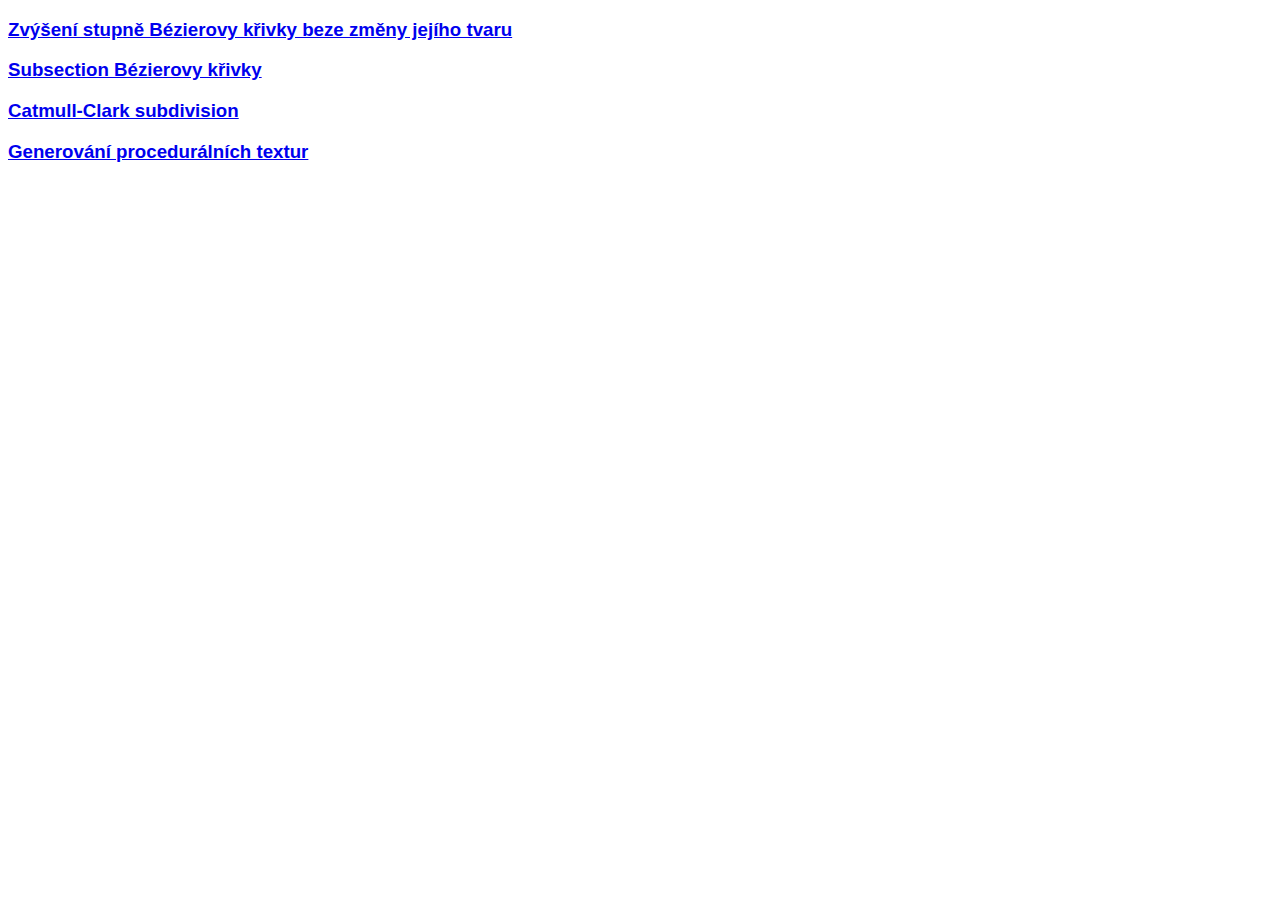
<file: index.html>
<!DOCTYPE html>
<html lang="cs-cz">
<head>
    <meta charset="UTF-8">
    <meta name="viewport" content="width=device-width, initial-scale=1.0">
    <title>BP - Zbyněk Drápela</title>
    <link href="appletStyle.css" rel="stylesheet" type="text/css"/>
</head>
<body>
<a href="bezierStupen.html"><h3>Zvýšení stupně Bézierovy křivky beze změny jejího tvaru</h3></a>
<a href="subsection.html"><h3>Subsection Bézierovy křivky</h3></a>
<a href="catmullClark.html"><h3>Catmull-Clark subdivision</h3></a>
<a href="proceduralniTextury.html"><h3>Generování procedurálních textur</h3></a>
</body>
</html>
</file>
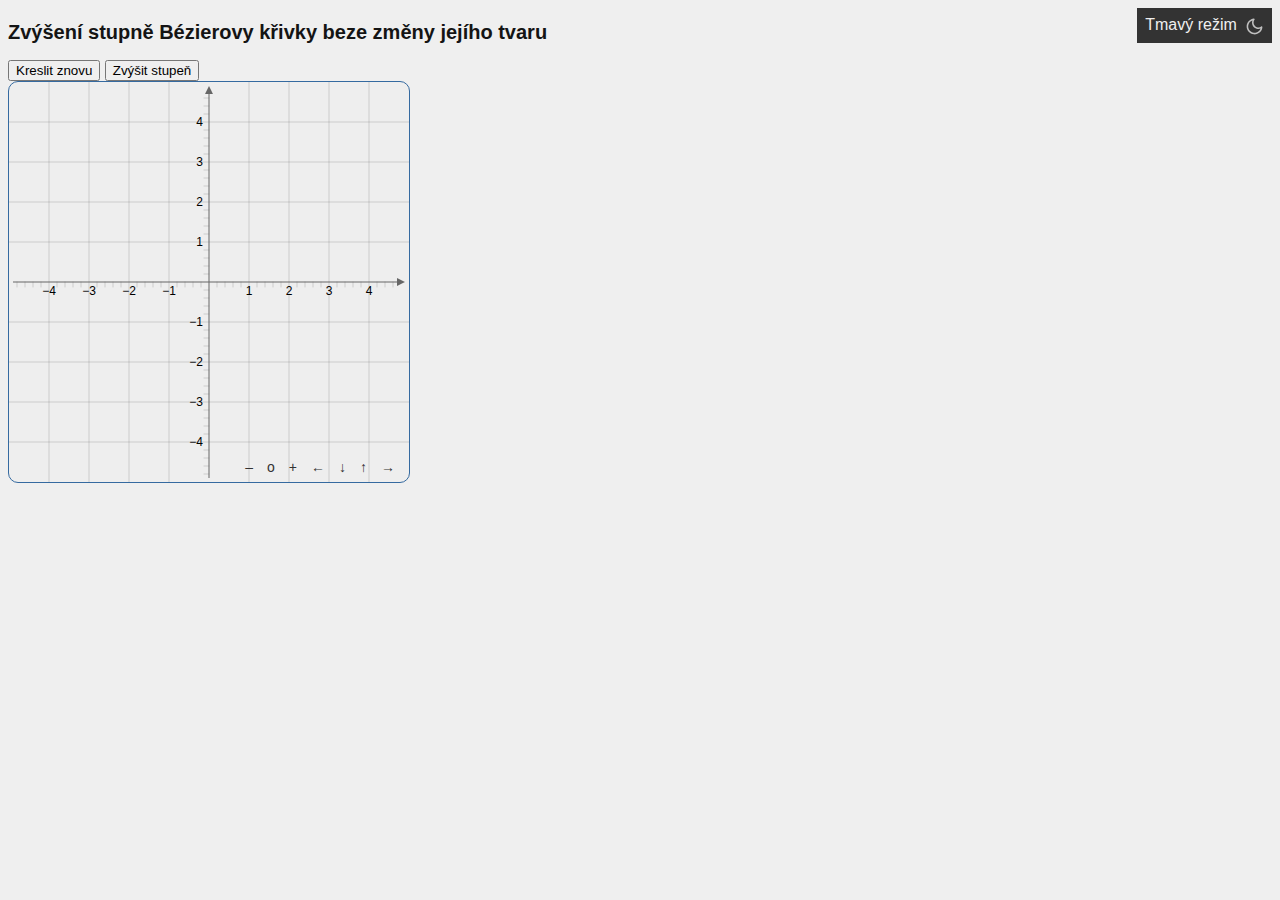
<file: bezierStupen.html>
<!DOCTYPE html>
<html lang="cs-cz">
<head>
    <meta charset="UTF-8">
    <meta content="width=device-width, initial-scale=1.0" name="viewport">
    <title>Zvýšení stupně Bézierovy křivky beze změny jejího tvaru</title>
    <script charset="UTF-8" src="jsxgraphcore.js" type="text/javascript"></script>
    <link href="jsxgraph.css" rel="stylesheet" type="text/css"/>
    <link href="darkModeStyle.css" rel="stylesheet" type="text/css"/>
    <link href="appletStyle.css" rel="stylesheet" type="text/css"/>
</head>
<body>
<header>
    <div class="header1"><h1>Zvýšení stupně Bézierovy křivky beze změny jejího tvaru</h1></div>
    <div class="user-toggle">
        <div class="[ visually-hidden ][ js-mode-status ]" role="status"></div>
        <button class="[ toggle-button ] [ js-mode-toggle ]">
            <span class="[ toggle-button__text ] [ js-mode-toggle-text ]">Tmavý režim</span>
            <span aria-hidden="true" class="toggle-button__icon"></span>
        </button>
    </div>
    <script charset="UTF-8" src="darkMode.js" type="text/javascript"></script>
</header>
<p>
<form>
    <input onClick="clean();" type="button" value="Kreslit znovu">
    <input onClick="zvysitStupen();" type="button" value="Zvýšit stupeň">
</form>
<div class='jxgbox' id='jxgbox' style='width:400px; height:400px;'></div>

<script type='text/javascript'>
    //ZAPNUTÍ A VYPNUTÍ TESTOVACÍHCH BODŮ
    var test = false;
    var p = [], l = [];
    var poleSouradnic = [];
    var c;
    var poradiBodu = 0;
    var getMouseCoords = function (e, i) {
            var cPos = board.getCoordsTopLeftCorner(e, i),
                absPos = JXG.getPosition(e, i),
                dx = absPos[0] - cPos[0],
                dy = absPos[1] - cPos[1];

            return new JXG.Coords(JXG.COORDS_BY_SCREEN, [dx, dy], board);
        },
        down = function (e) {
            var canCreate, i, coords, el;

            if (p.length < 4) {
                canCreate = true;
            } else {
                canCreate = false;
            }

            if (e[JXG.touchProperty]) {
                // index of the finger that is used to extract the coordinates
                i = 0;
            }
            coords = getMouseCoords(e, i);

            for (el in board.objects) {
                if (JXG.isPoint(board.objects[el]) && board.objects[el].hasPoint(coords.scrCoords[1], coords.scrCoords[2])) {
                    canCreate = false;
                    break;
                }
            }

            if (canCreate) {
                //TESTOVACÍ BODY NEBO BOD KLIKNUTÍM
                if (test) {
                    p.push(board.create('point', [-3, 3]));
                    p.push(board.create('point', [-3, -3]));
                    l.push(board.create('segment', [p[0], p[1]], {strokeOpacity: 0.5}));
                    p.push(board.create('point', [3, -3]));
                    l.push(board.create('segment', [p[1], p[2]], {strokeOpacity: 0.5}));
                    p.push(board.create('point', [3, 3]));
                    l.push(board.create('segment', [p[2], p[3]], {strokeOpacity: 0.5}));
                } else {
                    poleSouradnic.push([coords.usrCoords[1], coords.usrCoords[2]]);
                    p.push(board.create('point', [coords.usrCoords[1], coords.usrCoords[2]], {name: 'P_{' + (poradiBodu) + '}'}));
                    poradiBodu++;
                    if (p.length > 1) {
                        l.push(board.create('segment', [p[(p.length - 2)], p[p.length - 1]], {strokeOpacity: 0.5}));
                    }
                }
                if (p.length !== 0 && (p.length % 4) === 0) {
                    c = board.create('curve', JXG.Math.Numerics.bezier(p),
                        {strokecolor: 'blue', strokeOpacity: 0.6, strokeWidth: 5});
                }
            }
        },
        board = JXG.JSXGraph.initBoard('jxgbox', {
            boundingbox: [-5, 5, 5, -5], keepaspectratio: true,
            showCopyright: false, axis: true
        });
    board.on('down', down);

    var clean = function () {
        board.suspendUpdate();
        var i = p.length;
        while (i >= 0) {
            board.removeObject(p[p.length - i]);
            i--;
        }
        board.removeObject(c);
        p = [];
        poradiBodu = 0;
        board.unsuspendUpdate();
    };

    var zvysitStupen = function () {
        if (p.length >= 4) {
            board.suspendUpdate();
            board.removeObject(p);
            board.removeObject(l);
            var q = [];
            q.push(board.create('point', [p[0].X(), p[0].Y()], {fixed: true, name: 'P_0'}));
            for (var i = 0; i < p.length - 1; i++) {
                var t = 1 - ((i + 1) / p.length);

                var vzdalenost_x = p[i + 1].X() - p[i].X();
                var vzdalenost_y = p[i].Y() - p[i + 1].Y();

                var pos_x = p[i].X() + vzdalenost_x * t;
                var pos_y = p[i].Y() - vzdalenost_y * t;

                q.push(board.create('point', [pos_x, pos_y], {fixed: true, name: 'P_{' + (i + 1) + '}'}));
                l.push(board.create('segment', [q[q.length - 2], q[q.length - 1]], {strokeOpacity: 0.5}));
            }
            q.push(board.create('point', [p[p.length - 1].X(), p[p.length - 1].Y()], {
                fixed: true,
                name: 'P_{' + (i + 1) + '}'
            }));
            l.push(board.create('segment', [q[q.length - 2], q[q.length - 1]], {strokeOpacity: 0.5}));

            p = [];
            p = q.slice();
            board.unsuspendUpdate();
        }
    };
</script>
</p>
</body>
</html>
</file>
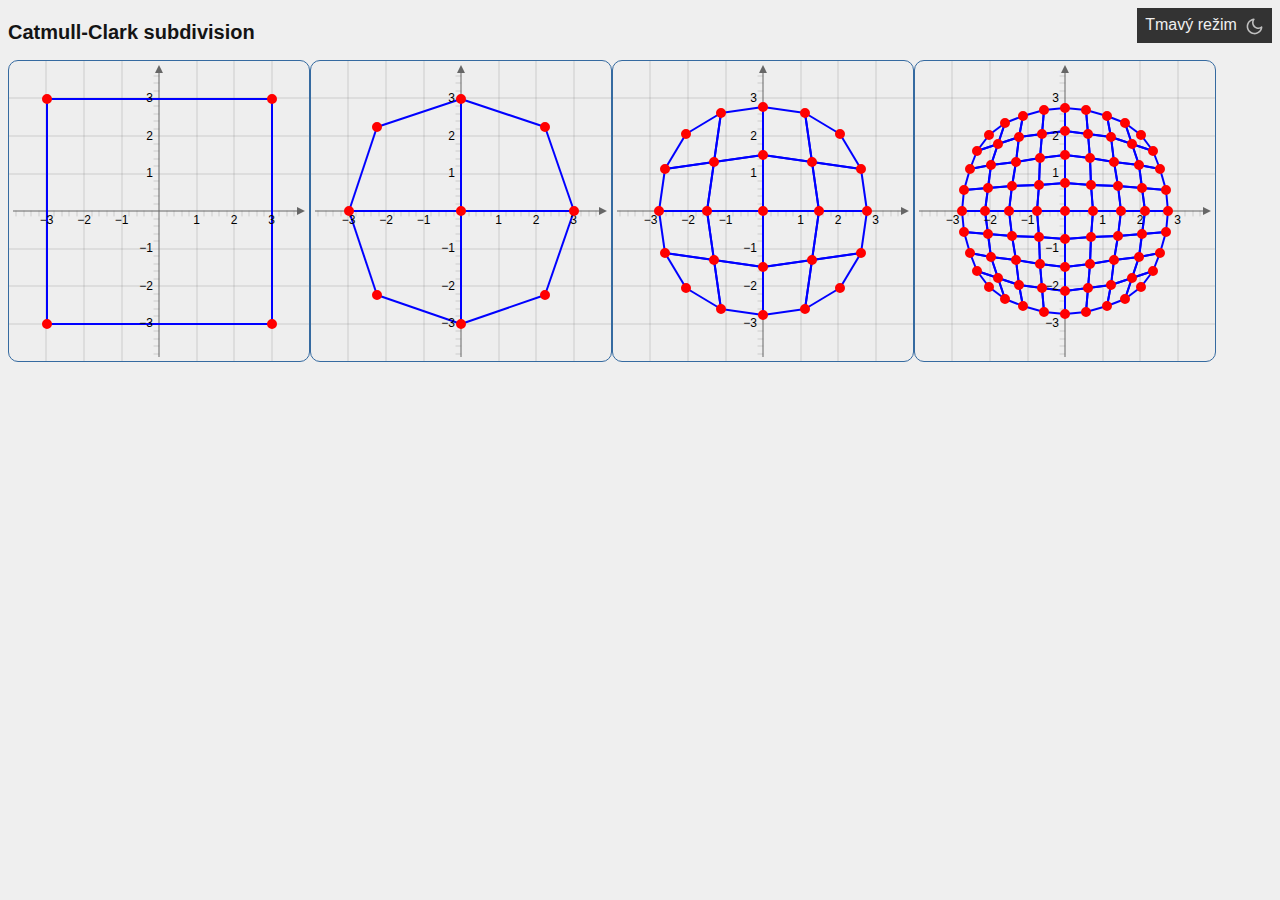
<file: catmullClark.html>
<!DOCTYPE html>
<html lang="cs-cz">
<head>
    <meta charset="UTF-8">
    <meta content="width=device-width, initial-scale=1.0" name="viewport">
    <title>Catmull-Clark subdivision</title>
    <script charset="UTF-8" src="jsxgraphcore.js" type="text/javascript"></script>
    <link href="jsxgraph.css" rel="stylesheet" type="text/css"/>
    <link href="darkModeStyle.css" rel="stylesheet" type="text/css"/>
    <link href="appletStyle.css" rel="stylesheet" type="text/css"/>
</head>
<body>
<header>
    <div class="header1"><h1>Catmull-Clark subdivision</h1></div>
    <div class="user-toggle">
        <div class="[ visually-hidden ][ js-mode-status ]" role="status"></div>
        <button class="[ toggle-button ] [ js-mode-toggle ]">
            <span class="[ toggle-button__text ] [ js-mode-toggle-text ]">Tmavý režim</span>
            <span aria-hidden="true" class="toggle-button__icon"></span>
        </button>
    </div>
    <script charset="UTF-8" src="darkMode.js" type="text/javascript"></script>
</header>
<p>
<div class='jxgbox' id='jxgbox1' style='float: left; width:300px; height:300px;'></div>
<div class='jxgbox' id='jxgbox2' style='float: left; width:300px; height:300px;'></div>
<div class='jxgbox' id='jxgbox3' style='float: left; width:300px; height:300px;'></div>
<div class='jxgbox' id='jxgbox4' style='float: left; width:300px; height:300px;'></div>
<script type='text/javascript'>
    var velZarovnani = 4;
    var zarovnani = [-velZarovnani, velZarovnani, velZarovnani, -velZarovnani]
    var board = JXG.JSXGraph.initBoard('jxgbox1', {
        boundingbox: zarovnani,
        showNavigation: false,
        showCopyright: false,
        keepaspectratio: true,
        zoom: {enabled: false},
        pan: {enabled: false},
        axis: true,
        width: 700,
        height: 400
    });
    var board2 = JXG.JSXGraph.initBoard('jxgbox2', {
        boundingbox: zarovnani,
        showNavigation: false,
        showCopyright: false,
        keepaspectratio: true,
        zoom: {enabled: false},
        pan: {enabled: false},
        axis: true,
        width: 700,
        height: 400
    });
    var board3 = JXG.JSXGraph.initBoard('jxgbox3', {
        boundingbox: zarovnani,
        showNavigation: false,
        showCopyright: false,
        keepaspectratio: true,
        zoom: {enabled: false},
        pan: {enabled: false},
        axis: true,
        width: 700,
        height: 400
    });
    var board4 = JXG.JSXGraph.initBoard('jxgbox4', {
        boundingbox: zarovnani,
        showNavigation: false,
        showCopyright: false,
        keepaspectratio: true,
        zoom: {enabled: false},
        pan: {enabled: false},
        axis: true,
        width: 700,
        height: 400
    });


    var matice = [
        [[-3, 3], [3, 3]],
        [[-3, -3], [3, -3]]
    ];

    var p = []; //body (points)
    var p2 = [];
    var p3 = [];
    var p4 = [];
    var l = []; //čáry (lines)
    var l2 = [];
    var l3 = [];
    var l4 = [];
    var prumerBodu = function (bodA, bodB, bodC, bodD, korekce) {
        if (korekce) {
            return [(bodA[0] + bodB[0] + bodC[0] + bodD[0]*korekce) / 4, (bodA[1] + bodB[1] + bodC[1] + bodD[1]*korekce) / 4];
        } else if (bodD) {
            return [(bodA[0] + bodB[0] + bodC[0] + bodD[0]) / 4, (bodA[1] + bodB[1] + bodC[1] + bodD[1]) / 4];
        } else if (bodC) {
            return [(bodA[0] + bodB[0] + bodC[0]) / 3, (bodA[1] + bodB[1] + bodC[1]) / 3];
        } else if (bodB) {
            return [(bodA[0] + bodB[0]) / 2, (bodA[1] + bodB[1]) / 2];
        } else {
            return [bodA[0], bodA[1]];
        }
    };

    var pocetBodu = function (matice) {
        var pocitadlo = 0;
        for (var i = 0; i < matice.length; i++) {
            pocitadlo = pocitadlo + matice[i].length;
        }
        return pocitadlo;
    };

    var soucetBodu = function (matice) {
        var soucet = [0, 0];
        for (var i = 0; i < matice.length; i++) {
            for (var j = 0; j < matice[i].length; j++) {
                soucet[0] += matice[i][j][0];
                soucet[1] += matice[i][j][1];
            }
        }
        return soucet;
    };

    var prevodPole1D2D = function (matice) {
        //var vysledek = [[[], []], [[], []]];
        var vysledek;
        if (matice.length === 4) {
            vysledek = [[[], []], [[], []]];
        }
        var pocitadlo = 0;
        for (var i = 0; i < (matice.length / 2); i++) {
            for (var j = 0; j < (matice.length / 2); j++) {
                vysledek[i][j] = matice[pocitadlo];
                pocitadlo++;
            }
        }
        return vysledek;
    };

    var rozdelMaticiNa4 = function (matice, kterouMatici) {
        if (matice.length === 3) {
            switch (kterouMatici) {
                case 0:
                    return [[matice[0][0], matice[0][1]], [matice[1][0], matice[1][1]]];
                case 1:
                    return [[matice[0][1], matice[0][2]], [matice[1][1], matice[1][2]]];
                case 2:
                    return [[matice[1][0], matice[1][1]], [matice[2][0], matice[2][1]]];
                case 3:
                    return [[matice[1][1], matice[1][2]], [matice[2][1], matice[2][2]]];
                default:
                    return [
                        [[matice[0][0], matice[0][1]], [matice[1][0], matice[1][1]]],
                        [[matice[0][1], matice[0][2]], [matice[1][1], matice[1][2]]],
                        [[matice[1][0], matice[1][1]], [matice[2][0], matice[2][1]]],
                        [[matice[1][1], matice[1][2]], [matice[2][1], matice[2][2]]]
                    ];
            }
        } else {
            return [
                [[matice[0][0], matice[0][1], matice[0][2]], [matice[1][0], matice[1][1], matice[1][2]], [matice[2][0], matice[2][1], matice[2][2]]],
                [[matice[0][2], matice[0][3], matice[0][4]], [matice[1][2], matice[1][3], matice[1][4]], [matice[2][2], matice[2][3], matice[2][4]]],
                [[matice[2][0], matice[2][1], matice[2][2]], [matice[3][0], matice[3][1], matice[3][2]], [matice[4][0], matice[4][1], matice[4][2]]],
                [[matice[2][2], matice[2][3], matice[2][4]], [matice[3][2], matice[3][3], matice[3][4]], [matice[4][2], matice[4][3], matice[4][4]]]
            ];
        }
    };

    var zapisBody = function () {
        var pocitadlo = 0;
        for (var i = 0; i < matice.length; i++) {
            for (var j = 0; j < matice[i].length; j++) {
                matice[i][j][0] = p[pocitadlo].X();
                matice[i][j][1] = p[pocitadlo].Y();
                pocitadlo++;
            }
        }
    };

    var vykresliBody = function (board, matice, p, zamek) {
        for (var i = 0; i < matice.length; i++) {
            for (var j = 0; j < matice[i].length; j++) {
                p.push(board.create('point', [matice[i][j][0], matice[i][j][1]], {
                    name: '',
                    fixed: zamek, label: {visible: false}
                }));
            }
        }
    };

    var smazBody = function (board, p) {
        board.suspendUpdate();
        var i = p.length;
        while (i >= 0) {
            board.removeObject(p[p.length - i]);
            i--;
        }
        p = [];
        board.unsuspendUpdate();
    };

    var vykresliCary = function (board, matice, l) {
        for (var i = 1; i < matice.length; i++) {
            for (var j = 1; j < matice[i].length; j++) {
                l.push(board.create('segment', [[matice[i - 1][j - 1][0], matice[i - 1][j - 1][1]], [matice[i - 1][j][0], matice[i - 1][j][1]]], {
                    strokeOpacity: 1,
                    fixed: true
                }));
                l.push(board.create('segment', [[matice[i - 1][j - 1][0], matice[i - 1][j - 1][1]], [matice[i][j - 1][0], matice[i][j - 1][1]]], {
                    strokeOpacity: 1,
                    fixed: true
                }));
                l.push(board.create('segment', [[matice[i][j - 1][0], matice[i][j - 1][1]], [matice[i][j][0], matice[i][j][1]]], {
                    strokeOpacity: 1,
                    fixed: true
                }));
                l.push(board.create('segment', [[matice[i - 1][j][0], matice[i - 1][j][1]], [matice[i][j][0], matice[i][j][1]]], {
                    strokeOpacity: 1,
                    fixed: true
                }))
            }
        }
    };

    var smazCary = function (board, l) {
        board.suspendUpdate();
        var i = l.length;
        while (i >= 0) {
            board.removeObject(l[l.length - i]);
            i--;
        }
        l = [];
        board.unsuspendUpdate();
    };

    var vypocetF = function (matice) {

        var pocetB = pocetBodu(matice);
        var soucet = soucetBodu(matice);

        if (matice.length < 3) {
            // F - vrchol (středový)
            soucet[0] = (1 / pocetB) * soucet[0];
            soucet[1] = (1 / pocetB) * soucet[1];
        } else {
            var matRozdelena = rozdelMaticiNa4(matice);
            for (var i = 0; i < matRozdelena.length; i++) {
                soucet[i] = vypocetF(matRozdelena[i]);
            }
            soucet = prevodPole1D2D(soucet);
        }

        return soucet;
    };

    var vypocetE = function (matice, fVrchol) {
        var vysledek = [];
        vysledek.splice(matice);

        if (matice.length < 3) {
            var vysledekA = [((matice[0][0][0] + matice[0][1][0]) / 2), ((matice[0][0][1] + matice[0][1][1]) / 2)];
            var vysledekB = [((matice[0][0][0] + matice[1][0][0]) / 2), ((matice[0][0][1] + matice[1][0][1]) / 2)];
            var vysledekC = [((matice[0][1][0] + matice[1][1][0]) / 2), ((matice[0][1][1] + matice[1][1][1]) / 2)];
            var vysledekD = [((matice[1][0][0] + matice[1][1][0]) / 2), ((matice[1][0][1] + matice[1][1][1]) / 2)];
            vysledek = [[vysledekA, vysledekB], [vysledekC, vysledekD]];
        } else {
            var matRozdelena = rozdelMaticiNa4(matice);
            for (var i = 0; i < matRozdelena.length; i++) {
                vysledek[i] = vypocetE(matRozdelena[i]);
            }
            vysledek = prevodPole1D2D(vysledek);
        }

        return vysledek;
    };

    var vypocetV = function (matice, matE, matF) {
        var pocetBoduMatice = pocetBodu(matice);
        var n = pocetBoduMatice, q = [], r = [], s = [];
        // (Q - průměr okolních F bodů)/4 + 2*(R - průměr okolních středových E bodů)/4 + (S - původní vrchol)/4
        if (pocetBoduMatice === 4) {
            var vysledekA = [matice[0][0][0] / pocetBoduMatice + 2 * ((matE[0][1][0] + matE[0][0][0]) / 2) / pocetBoduMatice + (matice[0][0][0] * (pocetBoduMatice - 3)) / pocetBoduMatice,
                matice[0][0][1] / pocetBoduMatice + 2 * ((matE[0][1][1] + matE[0][0][1]) / 2) / pocetBoduMatice + (matice[0][0][1] * (pocetBoduMatice - 3)) / pocetBoduMatice];
            var vysledekB = [matice[0][1][0] / pocetBoduMatice + 2 * ((matE[0][0][0] + matE[1][0][0]) / 2) / pocetBoduMatice + (matice[0][1][0] * (pocetBoduMatice - 3)) / pocetBoduMatice,
                matice[0][1][1] / pocetBoduMatice + 2 * ((matE[0][0][1] + matE[1][0][1]) / 2) / pocetBoduMatice + (matice[0][1][1] * (pocetBoduMatice - 3)) / pocetBoduMatice];
            var vysledekC = [matice[1][0][0] / pocetBoduMatice + 2 * ((matE[0][1][0] + matE[1][1][0]) / 2) / pocetBoduMatice + (matice[1][0][0] * (pocetBoduMatice - 3)) / pocetBoduMatice,
                matice[1][0][1] / pocetBoduMatice + 2 * ((matE[0][1][1] + matE[1][1][1]) / 2) / pocetBoduMatice + (matice[1][0][1] * (pocetBoduMatice - 3)) / pocetBoduMatice];
            var vysledekD = [matice[1][1][0] / pocetBoduMatice + 2 * ((matE[1][0][0] + matE[1][1][0]) / 2) / pocetBoduMatice + (matice[1][1][0] * (pocetBoduMatice - 3)) / pocetBoduMatice,
                matice[1][1][1] / pocetBoduMatice + 2 * ((matE[1][0][1] + matE[1][1][1]) / 2) / pocetBoduMatice + (matice[1][1][1] * (pocetBoduMatice - 3)) / pocetBoduMatice];
            return [[vysledekA, vysledekB],
                [vysledekC, vysledekD]];
        }
    };

    var provedSubdivision = function (matice) {
        var fVrchol = vypocetF(matice);
        var eVrchol = vypocetE(matice, fVrchol);
        var vVrchol = vypocetV(matice, eVrchol, fVrchol);

        return [[vVrchol[0][0], eVrchol[0][0], vVrchol[0][1]],
            [eVrchol[0][1], fVrchol, eVrchol[1][0]],
            [vVrchol[1][0], eVrchol[1][1], vVrchol[1][1]]];
    };

    var provedSubdivision2 = function (matice) {
        var fVrchol = vypocetF(matice);
        var eVrchol = vypocetE(matice, fVrchol);
        var rozdelenaMatice = rozdelMaticiNa4(matice);
        var prevedenaMatice = prevodPole1D2D(rozdelenaMatice);
        var vVrchol = [[], []];
        for (var i = 0; i < (matice.length / 2); i++) {
            for (var j = 0; j < (matice.length / 2); j++) {
                vVrchol[i][j] = vypocetV(prevedenaMatice[i][j], eVrchol[i][j], fVrchol[i][j]);//???

            }
        }

        var vyslednaMatice = [
            [vVrchol[0][0][0][0], eVrchol[0][0][0][0], prumerBodu(vVrchol[0][0][0][1], vVrchol[0][1][0][0], matice[0][1], matice[0][1]), eVrchol[0][1][0][0], vVrchol[0][1][0][1]],
            [eVrchol[0][0][0][1], fVrchol[0][0], eVrchol[0][0][1][0], fVrchol[0][1], eVrchol[0][1][1][0]],
            [prumerBodu(vVrchol[0][0][1][0], vVrchol[1][0][0][0], matice[1][0], matice[1][0]), eVrchol[0][0][1][1], matice[1][1], eVrchol[0][1][1][1], prumerBodu(vVrchol[0][1][1][1], vVrchol[1][1][0][1], matice[1][2], matice[1][2])],
            [eVrchol[1][0][0][1], fVrchol[1][0], eVrchol[1][0][1][0], fVrchol[1][1], eVrchol[1][1][1][0]],
            [vVrchol[1][0][1][0], eVrchol[1][0][1][1], prumerBodu(vVrchol[1][0][1][1], vVrchol[1][1][1][0], matice[2][1], matice[2][1]), eVrchol[1][1][1][1], vVrchol[1][1][1][1]]
        ];

        return vyslednaMatice;
    };

    var provedSubdivision3 = function (matice) {
        var rozdelenaMatice = rozdelMaticiNa4(matice);
        var fVrchol = [];
        var eVrchol = [];
        var vCM = [];
        for (var i = 0; i < rozdelenaMatice.length; i++) {
            fVrchol[i] = vypocetF(rozdelenaMatice[i]);
            eVrchol[i] = vypocetE(rozdelenaMatice[i], fVrchol[i]);
            vCM[i] = provedSubdivision2(rozdelenaMatice[i]);
        }

        var vyslednaMatice = [];
        for (var i = 0; i < 10; i++) {
            if (i < 5) {
                vyslednaMatice[i] = vCM[0][i].concat(vCM[1][i]);
            } else {
                vyslednaMatice[i] = vCM[2][i - 5].concat(vCM[3][i - 5]);
            }
        }

        var stred = prumerBodu(vyslednaMatice[4][4], vyslednaMatice[4][5], vyslednaMatice[5][4], vyslednaMatice[5][5]);
        var vrch = prumerBodu(vyslednaMatice[0][4], vyslednaMatice[0][5], matice[0][2], matice[0][2], 1.1);
        var leva = prumerBodu(vyslednaMatice[4][0], vyslednaMatice[5][0], matice[2][0], matice[2][0], 1.1);
        var prava = prumerBodu(vyslednaMatice[4][9], vyslednaMatice[5][9], matice[2][4], matice[2][4], 1.1);
        var spodek = prumerBodu(vyslednaMatice[9][4], vyslednaMatice[9][5], matice[4][2], matice[4][2], 1.1);

        for (var i = 0; i < 10; i++) {
            vyslednaMatice[i][4] = prumerBodu(vyslednaMatice[i][4], vyslednaMatice[i][5]);
            vyslednaMatice[4][i] = prumerBodu(vyslednaMatice[4][i], vyslednaMatice[5][i]);
        }

        for (var i = 0; i < 10; i++) {
            vyslednaMatice[i].splice(5, 1);
        }

        vyslednaMatice.splice(5, 1);

        vyslednaMatice[4][4] = stred;
        vyslednaMatice[0][4] = vrch;
        vyslednaMatice[4][0] = leva;
        vyslednaMatice[4][8] = prava;
        vyslednaMatice[8][4] = spodek;


        return vyslednaMatice;
    };

    var provedHlavni = function (){
        vykresliCary(board, matice, l);
        var mat2 = provedSubdivision(matice);
        vykresliBody(board2, mat2, p2, true);
        vykresliCary(board2, mat2, l2);
        var mat3 = provedSubdivision2(mat2);
        vykresliBody(board3, mat3, p3, true);
        vykresliCary(board3, mat3, l3);
        var mat4 = provedSubdivision3(mat3);
        vykresliBody(board4, mat4, p4, true);
        vykresliCary(board4, mat4, l4);
    };

    var smazHlavni = function (){
        smazCary(board, l);
        smazCary(board2, l2);
        smazBody(board2, p2);
        smazCary(board3, l3);
        smazBody(board3, p3);
        smazCary(board4, l4);
        smazBody(board4, p4);
    }

    down = function (e) {
    };

    up = function (e) {
        zapisBody(board, p);
        smazHlavni();
        provedHlavni();
    };

    board.on('down', down);
    board.on('up', up);

    vykresliBody(board, matice, p);
    provedHlavni();

</script>
</p>
</body>
</html>
</file>
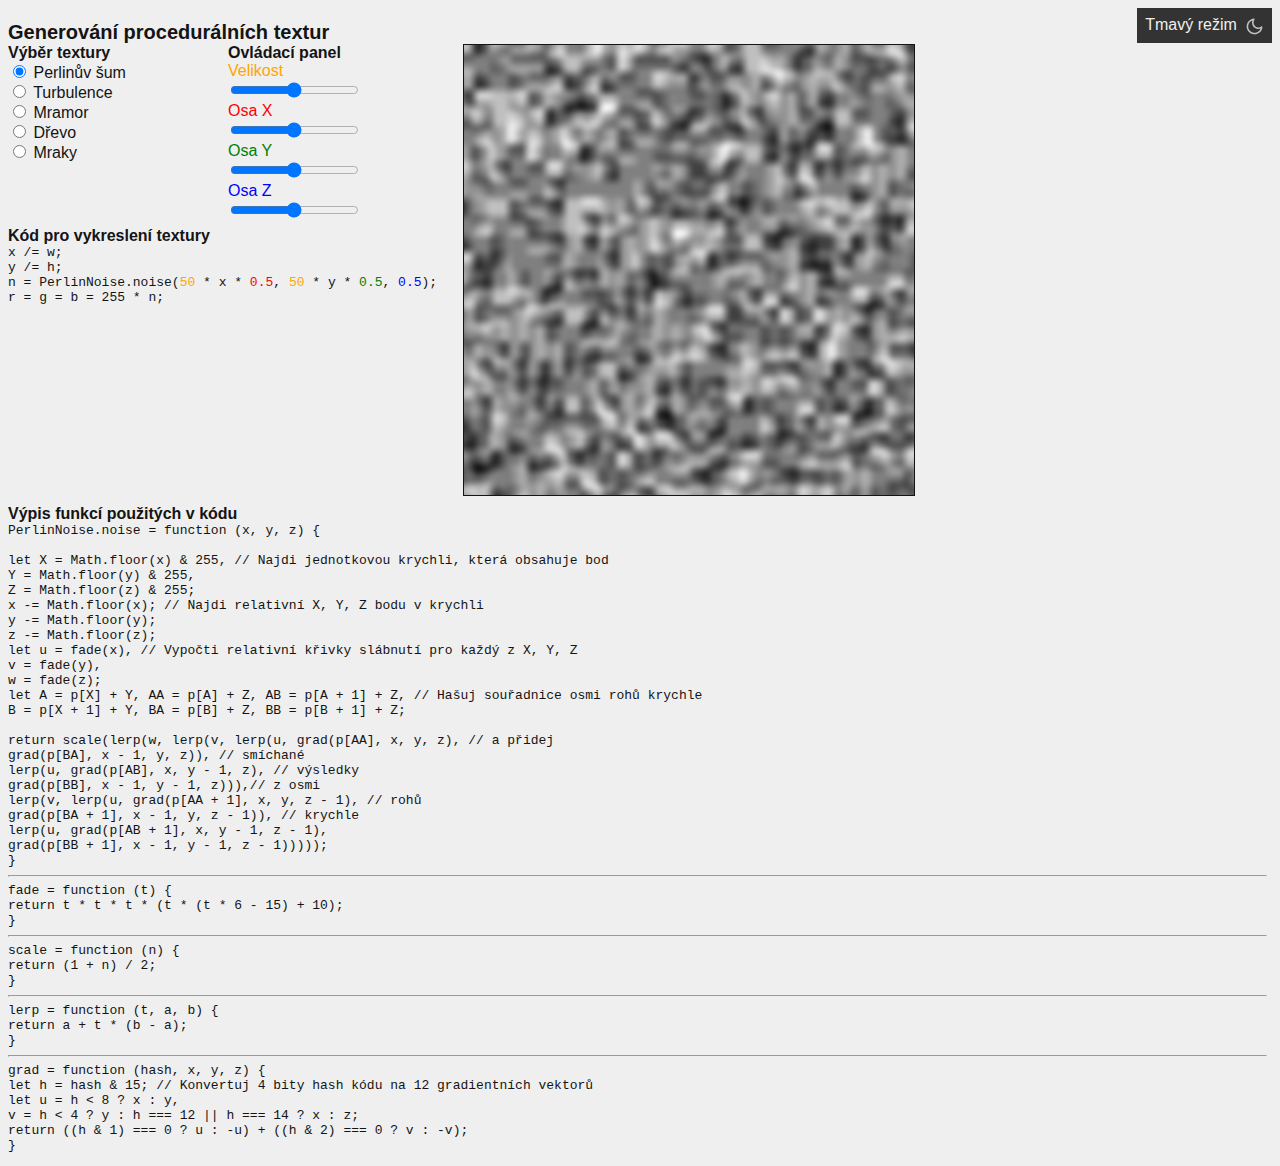
<file: proceduralniTextury.html>
<!DOCTYPE html>
<html lang="cs-cz">
<head>
    <meta charset="UTF-8">
    <meta content="width=device-width, initial-scale=1.0" name="viewport">
    <title>Generování procedurálních textur</title>
    <link href="darkModeStyle.css" rel="stylesheet" type="text/css"/>
    <link href="appletStyle.css" rel="stylesheet" type="text/css"/>
    <style>
        .container {
            display: flex;
            flex-wrap: wrap;
            flex-direction: row;
        }

        .containerOvladani {
            display: flex;
            flex-wrap: wrap;
            flex-direction: column;
        }

        .containerKlikaci {
            display: flex;
            flex-wrap: wrap;
            flex-direction: row;
        }

        .boxTextury {
            padding-right: 5px;
            padding-bottom: 5px;
            min-width: 150px;
            flex-grow: 1;
        }

        .boxOvladani {
            padding-right: 5px;
            padding-bottom: 5px;
            min-width: 150px;
            flex-grow: 1;
        }

        .code {
            font-family: monospace;
        }

        .boxCode {

            padding-right: 5px;
            padding-bottom: 5px;
            min-width: 450px;
            flex-grow: 1;
        }

        .boxCodeUsed {
            padding-right: 5px;
            padding-bottom: 5px;
            flex-grow: 1;
        }

        .boxCanvas {
            padding-right: 5px;
            padding-bottom: 5px;
            max-width: fit-content;
        }

        .slider {
            scroll-behavior: smooth;
        }
    </style>
</head>
<body>
<header>
    <div class="header1"><h1>Generování procedurálních textur</h1></div>
    <div class="user-toggle">
        <div class="[ visually-hidden ][ js-mode-status ]" role="status"></div>
        <button class="[ toggle-button ] [ js-mode-toggle ]">
            <span class="[ toggle-button__text ] [ js-mode-toggle-text ]">Tmavý režim</span>
            <span aria-hidden="true" class="toggle-button__icon"></span>
        </button>
    </div>
    <script charset="UTF-8" src="darkMode.js" type="text/javascript"></script>
</header>
<div class="container">
    <div class="containerOvladani">
        <div class="containerKlikaci">
            <div class="boxTextury">
                <b>Výběr textury</b><br>
                <form class="textura">
                    <input checked id="textura1" name="textura" type="radio"/>
                    <label for="textura1">Perlinův šum</label><br>
                    <input id="textura2" name="textura" type="radio"/>
                    <label for="textura2">Turbulence</label><br>
                    <input id="textura3" name="textura" type="radio"/>
                    <label for="textura3">Mramor</label><br>
                    <input id="textura4" name="textura" type="radio"/>
                    <label for="textura4">Dřevo</label><br>
                    <input id="textura5" name="textura" type="radio"/>
                    <label for="textura5">Mraky</label>
                </form>
            </div>
            <div class="boxOvladani">
                <b>Ovládací panel</b><br>
                <form class="parametry">
                    <div id="slider1LabelDiv"><label for="slider1" id="slider1Label">Mění se dle textury</label><br>
                    </div>
                    <div id="slider1Div"><input class="slider" disabled id="slider1" type="range"><br></div>
                    <div id="slider2LabelDiv"><label for="slider2" id="slider2Label"></label><br></div>
                    <div id="slider2Div"><input class="slider" disabled id="slider2" type="range"><br></div>
                    <div id="slider3LabelDiv"><label for="slider3" id="slider3Label"></label><br></div>
                    <div id="slider3Div"><input class="slider" disabled id="slider3" type="range"><br></div>
                    <div id="slider4LabelDiv"><label for="slider4" id="slider4Label"></label><br></div>
                    <div id="slider4Div"><input class="slider" disabled id="slider4" type="range"><br></div>
                    <div id="slider5LabelDiv"><label for="slider5" id="slider5Label"></label><br></div>
                    <div id="slider5Div"><input class="slider" disabled id="slider5" type="range"><br></div>
                </form>
            </div>
        </div>
        <div class="boxCode">
            <b>Kód pro vykreslení textury</b>
            <div class="code" id="code">/* Vyber texturu */</div>
        </div>
    </div>
    <div class="boxCanvas">
        <canvas class="canvas" height="450" id="myCanvas" style="border:1px solid" width="450"></canvas>
    </div>
    <div class="boxCodeUsed">
        <b>Výpis funkcí použitých v kódu</b>
        <div class="code" id="usedCode">/* Použité funkce */</div>
    </div>
</div>
<script type='text/javascript'>
    // Vychází z kódu "A canvas demo by Kas Thomas. http://asserttrue.blogspot.com/2012/01/turbulence-in-html5-canvas.html"

    canvas = document.getElementById("myCanvas");
    context = canvas.getContext("2d");

    function drawViaCallback() {

        let w = canvas.width;
        let h = canvas.height;

        let canvasData = context.getImageData(0, 0, w, h);

        for (let idx, x = 0; x < w; x++) {
            for (let y = 0; y < h; y++) {
                // Index pixelu v poli
                idx = (x + y * w) * 4;
                // Hodnoty RGB
                let r = canvasData.data[idx + 0];
                let g = canvasData.data[idx + 1];
                let b = canvasData.data[idx + 2];

                let pixel = callback([r, g, b], x, y, w, h);

                canvasData.data[idx + 0] = pixel[0];
                canvasData.data[idx + 1] = pixel[1];
                canvasData.data[idx + 2] = pixel[2];
            }
        }
        context.putImageData(canvasData, 0, 0);
    }

    function fillCanvas(color) {

        context.fillStyle = color;
        context.fillRect(0, 0, canvas.width, canvas.height);
    }

    function doPixelLoop(code) {
        let f = "callback = function( pixel,x,y,w,h )" +
            " { r=pixel[0];g=pixel[1];b=pixel[2];" +
            code + " return [r,g,b]; }";

        try {
            eval(f);
            fillCanvas("#FFFFFF");
            drawViaCallback();
        } catch (e) {
            alert("Error: " + e.toString());
        }
    }

    // Port Java kódu Kena Perlina
    PerlinNoise = new function () {

        let p = new Array(512);
        let permutation = [151, 160, 137, 91, 90, 15,
            131, 13, 201, 95, 96, 53, 194, 233, 7, 225, 140, 36, 103, 30, 69, 142, 8, 99, 37, 240, 21, 10, 23,
            190, 6, 148, 247, 120, 234, 75, 0, 26, 197, 62, 94, 252, 219, 203, 117, 35, 11, 32, 57, 177, 33,
            88, 237, 149, 56, 87, 174, 20, 125, 136, 171, 168, 68, 175, 74, 165, 71, 134, 139, 48, 27, 166,
            77, 146, 158, 231, 83, 111, 229, 122, 60, 211, 133, 230, 220, 105, 92, 41, 55, 46, 245, 40, 244,
            102, 143, 54, 65, 25, 63, 161, 1, 216, 80, 73, 209, 76, 132, 187, 208, 89, 18, 169, 200, 196,
            135, 130, 116, 188, 159, 86, 164, 100, 109, 198, 173, 186, 3, 64, 52, 217, 226, 250, 124, 123,
            5, 202, 38, 147, 118, 126, 255, 82, 85, 212, 207, 206, 59, 227, 47, 16, 58, 17, 182, 189, 28, 42,
            223, 183, 170, 213, 119, 248, 152, 2, 44, 154, 163, 70, 221, 153, 101, 155, 167, 43, 172, 9,
            129, 22, 39, 253, 19, 98, 108, 110, 79, 113, 224, 232, 178, 185, 112, 104, 218, 246, 97, 228,
            251, 34, 242, 193, 238, 210, 144, 12, 191, 179, 162, 241, 81, 51, 145, 235, 249, 14, 239, 107,
            49, 192, 214, 31, 181, 199, 106, 157, 184, 84, 204, 176, 115, 121, 50, 45, 127, 4, 150, 254,
            138, 236, 205, 93, 222, 114, 67, 29, 24, 72, 243, 141, 128, 195, 78, 66, 215, 61, 156, 180
        ];
        for (let i = 0; i < 256; i++)
            p[256 + i] = p[i] = permutation[i];

        this.noise = function (x, y, z) {

            let X = Math.floor(x) & 255, // Najdi jednotkovou krychli, která obsahuje bod
                Y = Math.floor(y) & 255,
                Z = Math.floor(z) & 255;
            x -= Math.floor(x);  // Najdi relativní X, Y, Z bodu v krychli
            y -= Math.floor(y);
            z -= Math.floor(z);
            let u = this.fade(x), // Vypočti relativní křivky slábnutí pro každý z X, Y, Z
                v = this.fade(y),
                w = this.fade(z);
            let A = p[X] + Y, AA = p[A] + Z, AB = p[A + 1] + Z,      // Hašuj souřadnice osmi rohů krychle
                B = p[X + 1] + Y, BA = p[B] + Z, BB = p[B + 1] + Z;

            return this.scale(this.lerp(w, this.lerp(v, this.lerp(u, this.grad(p[AA], x, y, z),  // a přidej
                this.grad(p[BA], x - 1, y, z)), // smíchané
                this.lerp(u, this.grad(p[AB], x, y - 1, z),  // výsledky
                    this.grad(p[BB], x - 1, y - 1, z))),// z osmi
                this.lerp(v, this.lerp(u, this.grad(p[AA + 1], x, y, z - 1),  // rohů
                    this.grad(p[BA + 1], x - 1, y, z - 1)), // krychle
                    this.lerp(u, this.grad(p[AB + 1], x, y - 1, z - 1),
                        this.grad(p[BB + 1], x - 1, y - 1, z - 1)))));
        };

        this.fade = function (t) {
            return t * t * t * (t * (t * 6 - 15) + 10);
        }

        this.lerp = function (t, a, b) {
            return a + t * (b - a);
        }

        this.grad = function (hash, x, y, z) {
            let h = hash & 15;          // Konvertuj 4 bity hash kódu na 12 gradientních vektorů
            let u = h < 8 ? x : y,
                v = h < 4 ? y : h === 12 || h === 14 ? x : z;
            return ((h & 1) === 0 ? u : -u) + ((h & 2) === 0 ? v : -v);
        }

        this.scale = function (n) {
            return (1 + n) / 2;
        }
    };

    function turbulence(x, y, z, octaves) {

        let t = 0;
        let f = 1;
        let n = 0;

        for (let i = 0; i < octaves; i++, f *= 2) {
            n += PerlinNoise.noise(x * f, y * f, z) / f;
            t += 1 / f;
        }
        return n / t;  // Přepočítej zpět na rozsah {0,1}
    }

    function snoise(x, y, z, persistence, octaves) {

        let t = 0;
        let f = 1;
        let n = 0;

        for (let i = 0; i < octaves; i++, f *= 2) {
            n += Math.pow(persistence, i) * PerlinNoise.noise(x * f, y * f, z) / f;
            t += 1 / f;
        }
        return n / t;  // Přepočítej zpět na rozsah {0,1}
    }

    function ramp(x) { // Rampa
        return (1 / 2) * (1 + Math.sin(x));
    }

    function marble(x, y, z, persistence, octaves, influence) { // Mramor
        return ramp(influence * snoise(x, y, z, persistence, octaves));
    }

    function bias(a, b) { // Perlinova funkce zkreslení
        return Math.pow(a, Math.log(b) / Math.log(0.5));
    }

    const slider1 = document.getElementById("slider1");
    const slider2 = document.getElementById("slider2");
    displaySlider(slider2, false);
    const slider3 = document.getElementById("slider3");
    displaySlider(slider3, false);
    const slider4 = document.getElementById("slider4");
    displaySlider(slider4, false);
    const slider5 = document.getElementById("slider5");
    displaySlider(slider5, false);

    function displaySlider(slider, display) {

        let label = getLabelID(slider);
        let sliderDiv = document.getElementById(slider.id + "Div");
        let labelDiv = document.getElementById(slider.id + "LabelDiv");

        if (display === undefined) {
            slider.style.display = "inline";
            sliderDiv.style.display = "inline";
            label.style.display = "inline";
            labelDiv.style.display = "inline";
        } else if (display) {
            slider.style.display = "inline";
            sliderDiv.style.display = "inline";
            label.style.display = "inline";
            labelDiv.style.display = "inline";
        } else {
            slider.style.display = "none";
            sliderDiv.style.display = "none";
            label.style.display = "none";
            labelDiv.style.display = "none";
        }
    }

    function setSlider(slider, min, max, step, value, labelText, color, display) {
        let label = getLabelID(slider);

        if (color === undefined) {
            color = "black";
        }

        slider.removeAttribute("disabled");
        slider.min = min;
        slider.max = max;
        slider.step = step;
        slider.defaultValue = value;
        slider.value = value;
        slider.color = color;
        setSliderTitle(slider);
        label.style.color = color;
        label.innerText = labelText;

        displaySlider(slider, display)
    }

    function setChosenTexture() {
        for (let i = 0, length = selectElement.length; i < length; i++) {
            if (selectElement[i].checked) {
                switch (i) {
                    case 0:
                        texture1Set();
                        break;
                    case 1:
                        texture2Set();
                        break;
                    case 2:
                        texture3Set();
                        break;
                    case 3:
                        texture4Set();
                        break;
                    case 4:
                        texture5Set();
                        break;
                }
                break;
            }
        }
    }

    function drawChosenTexture() {
        for (let i = 0, length = selectElement.length; i < length; i++) {
            if (selectElement[i].checked) {
                switch (i) {
                    case 0:
                        texture1Draw();
                        break;
                    case 1:
                        texture2Draw();
                        break;
                    case 2:
                        texture3Draw();
                        break;
                    case 3:
                        texture4Draw();
                        break;
                    case 4:
                        texture5Draw();
                        break;
                }
                break;
            }
        }
    }

    function replaceAll(str, find, replace) {
        return str.replace(new RegExp(find, 'g'), replace);
    }

    function getLabelID(slider) {
        return document.getElementById(slider.id + "Label");
    }

    function getSliderlColor(slider) {
        let label = getLabelID(slider);
        return label.style.color;
    }

    function setSliderTitle(slider) {
        slider.setAttribute("title", "aktuálně: " + slider.value + ", výchozí: " + slider.defaultValue);
    }

    function extractCodeCanvas(kod) {
        kod = replaceAll(kod, "\n", "<br>");
        kod = replaceAll(kod, "slider1", "<span style='color:" + getSliderlColor(slider1) + "'>" + slider1.value + "</span>");
        kod = replaceAll(kod, "slider2", "<span style='color:" + getSliderlColor(slider2) + "'>" + slider2.value + "</span>");
        kod = replaceAll(kod, "slider3", "<span style='color:" + getSliderlColor(slider3) + "'>" + slider3.value + "</span>");
        kod = replaceAll(kod, "slider4", "<span style='color:" + getSliderlColor(slider4) + "'>" + slider4.value + "</span>");
        kod = replaceAll(kod, "slider5", "<span style='color:" + getSliderlColor(slider5) + "'>" + slider5.value + "</span>");
        document.getElementById('code').innerHTML = kod;
    }

    function drawCodeCanvas(kod) {
        kod = replaceAll(kod, "slider1", slider1.value);
        kod = replaceAll(kod, "slider2", slider2.value);
        kod = replaceAll(kod, "slider3", slider3.value);
        kod = replaceAll(kod, "slider4", slider4.value);
        kod = replaceAll(kod, "slider5", slider5.value);
        doPixelLoop(kod);
    }

    function extractUsedCode(pouzityKod) {
        pouzityKod = replaceAll(pouzityKod, "\n", "<br>");
        document.getElementById('usedCode').innerHTML = pouzityKod;
    }

    function texture1Set() {
        setSlider(slider1, 0, 100, 1, 50, "Velikost", "orange");
        setSlider(slider2, 0, 1, .1, .5, "Osa X", "red");
        setSlider(slider3, 0, 1, .1, .5, "Osa Y", "green");
        setSlider(slider4, 0, 1, .1, .5, "Osa Z", "blue");
        displaySlider(slider5, false);
        extractUsedCode("PerlinNoise.noise = " + replaceAll(PerlinNoise.noise.toString(), "this.", "")
            + "<hr>fade = " + PerlinNoise.fade.toString()
            + "<hr>scale = " + PerlinNoise.scale.toString()
            + "<hr>lerp = " + PerlinNoise.lerp.toString()
            + "<hr>grad = " + PerlinNoise.grad.toString());
    }

    function texture1Draw() {
        const kod = "x /= w;\n" +
            "y /= h;\n" +
            "n = PerlinNoise.noise(slider1 * x * slider2, slider1 * y * slider3, slider4);\n" +
            "r = g = b = 255 * n;";

        extractCodeCanvas(kod);
        drawCodeCanvas(kod);
    }

    function texture2Set() {
        setSlider(slider1, 1, 100, 1, 50, "Velikost", "orange");
        setSlider(slider2, 0, 1, .1, .5, "Osa X", "red");
        setSlider(slider3, 0, 1, .1, .5, "Osa Y", "green");
        setSlider(slider4, 0, 1, .1, .5, "Osa Z", "blue");
        setSlider(slider5, 1, 10, 1, 5, "Počet oktáv", "violet");
        extractUsedCode(turbulence.toString()
            + "<hr>PerlinNoise.noise = " + replaceAll(PerlinNoise.noise.toString(), "this.", "")
            + "<hr>fade = " + PerlinNoise.fade.toString()
            + "<hr>scale = " + PerlinNoise.scale.toString()
            + "<hr>lerp = " + PerlinNoise.lerp.toString()
            + "<hr>grad = " + PerlinNoise.grad.toString());
    }


    function texture2Draw() {
        const kod = "x /= w;\n " +
            "y /= h;\n" +
            "n = turbulence(slider1*x*slider2,slider1*y*slider3,slider4,slider5);\n" +
            "r = g = b = 255 * n;";

        extractCodeCanvas(kod);
        drawCodeCanvas(kod);
    }

    function texture3Set() {
        setSlider(slider1, 1, 100, 1, 10, "Velikost", "orange");
        setSlider(slider2, 0, 1, .1, .9, "Persistence", "red");
        setSlider(slider3, 1, 10, 1, 7, "Počet oktáv", "green");
        setSlider(slider4, 0, 1, .1, .6, "Osa Z", "blue");
        setSlider(slider5, 1, 100, 1, 44, "Síla vlivu", "violet");
        extractUsedCode(marble.toString() + "<hr>"
            + ramp.toString()
            + "<hr>" + snoise.toString()
            + "<hr>PerlinNoise.noise = " + replaceAll(PerlinNoise.noise.toString(), "this.", "")
            + "<hr>fade = " + PerlinNoise.fade.toString()
            + "<hr>scale = " + PerlinNoise.scale.toString()
            + "<hr>lerp = " + PerlinNoise.lerp.toString()
            + "<hr>grad = " + PerlinNoise.grad.toString());
    }

    function texture3Draw() {
        const kod = "x /= w;\n" +
            "y /= h;\n" +
            "n = marble(slider1 * x, slider1 * y, slider4, slider2, slider3, slider5);\n" +
            "r = g = b = 255 * n;";

        extractCodeCanvas(kod);
        drawCodeCanvas(kod);
    }

    function texture4Set() {
        setSlider(slider1, 0.1, 10, .1, 1, "Velikost", "orange");
        setSlider(slider2, 1, 1000, 1, 89, "Roztažení osy X", "red");
        setSlider(slider3, 1, 1000, 1, 800, "Roztažení osy Y", "green");
        setSlider(slider4, 0, 1, .01, .74, "Osa Z", "blue");
        setSlider(slider5, 1, 1000, 1, 48, "Jemnost textury", "violet");
        extractUsedCode("PerlinNoise.noise = " + replaceAll(PerlinNoise.noise.toString(), "this.", "")
            + "<hr>fade = " + PerlinNoise.fade.toString()
            + "<hr>scale = " + PerlinNoise.scale.toString()
            + "<hr>lerp = " + PerlinNoise.lerp.toString()
            + "<hr>grad = " + PerlinNoise.grad.toString());
    }

    function texture4Draw() {
        const kod = "n = PerlinNoise.noise(slider1*x/slider2,slider1*y/slider3, slider4);\n" +
            "n = Math.cos(n*slider5);\n" +
            "base = Math.abs(Math.round(n * 255)); // Základ\n" +
            "r = base + 54;\n" +
            "b = base - 108;\n" +
            "g = base - 23;";

        extractCodeCanvas(kod);
        drawCodeCanvas(kod);
    }

    function texture5Set() {
        setSlider(slider1, 1, 100, 1, 5, "Velikost", "orange");
        setSlider(slider2, 0, 1, .1, .4, "Rozprostření mraků", "red");
        setSlider(slider3, 1, 5, 0.1, 1.8, "Roztažení osy Y", "green");
        setSlider(slider4, 1, 5, 1, 3, "Počet oktáv", "blue");
        setSlider(slider5, 0.1, 5, .01, 0.9, "Nastavení zelené", "violet");
        extractUsedCode(turbulence.toString() + "<hr>"
            + bias.toString() + "<hr>"
            + "PerlinNoise.noise = " + replaceAll(PerlinNoise.noise.toString(), "this.", "")
            + "<hr>fade = " + PerlinNoise.fade.toString()
            + "<hr>scale = " + PerlinNoise.scale.toString()
            + "<hr>lerp = " + PerlinNoise.lerp.toString()
            + "<hr>grad = " + PerlinNoise.grad.toString());
    }

    function texture5Draw() {
        const kod = "x /= w;\n" +
            "y /= h;\n" +
            "y = 1 - bias(y,slider2);\n" +
            "n = turbulence(slider1*x,slider3*slider1*y,1-y,slider4);\n" +
            "y = Math.sqrt(y);\n" +
            "r = bias(y,.68) * n * 255; \n" +
            "g = r/slider5;\n" +
            "b = 255 - r/2;";

        extractCodeCanvas(kod);
        drawCodeCanvas(kod);
    }

    const selectElement = document.querySelector('.textura');
    selectElement.addEventListener('change', (event) => {
        setChosenTexture();
        drawChosenTexture();
    });
    slider1.addEventListener('change', (event) => {
        drawChosenTexture();
        setSliderTitle(slider1);
    });
    slider2.addEventListener('change', (event) => {
        drawChosenTexture();
        setSliderTitle(slider2);
    });
    slider3.addEventListener('change', (event) => {
        drawChosenTexture();
        setSliderTitle(slider3);
    });
    slider4.addEventListener('change', (event) => {
        drawChosenTexture();
        setSliderTitle(slider4);
    });
    slider5.addEventListener('change', (event) => {
        drawChosenTexture();
        setSliderTitle(slider5);
    });

    var event = document.createEvent('Event');
    event.initEvent('change', true, true);
    selectElement.dispatchEvent(event);
</script>
</body>

</html>
</file>
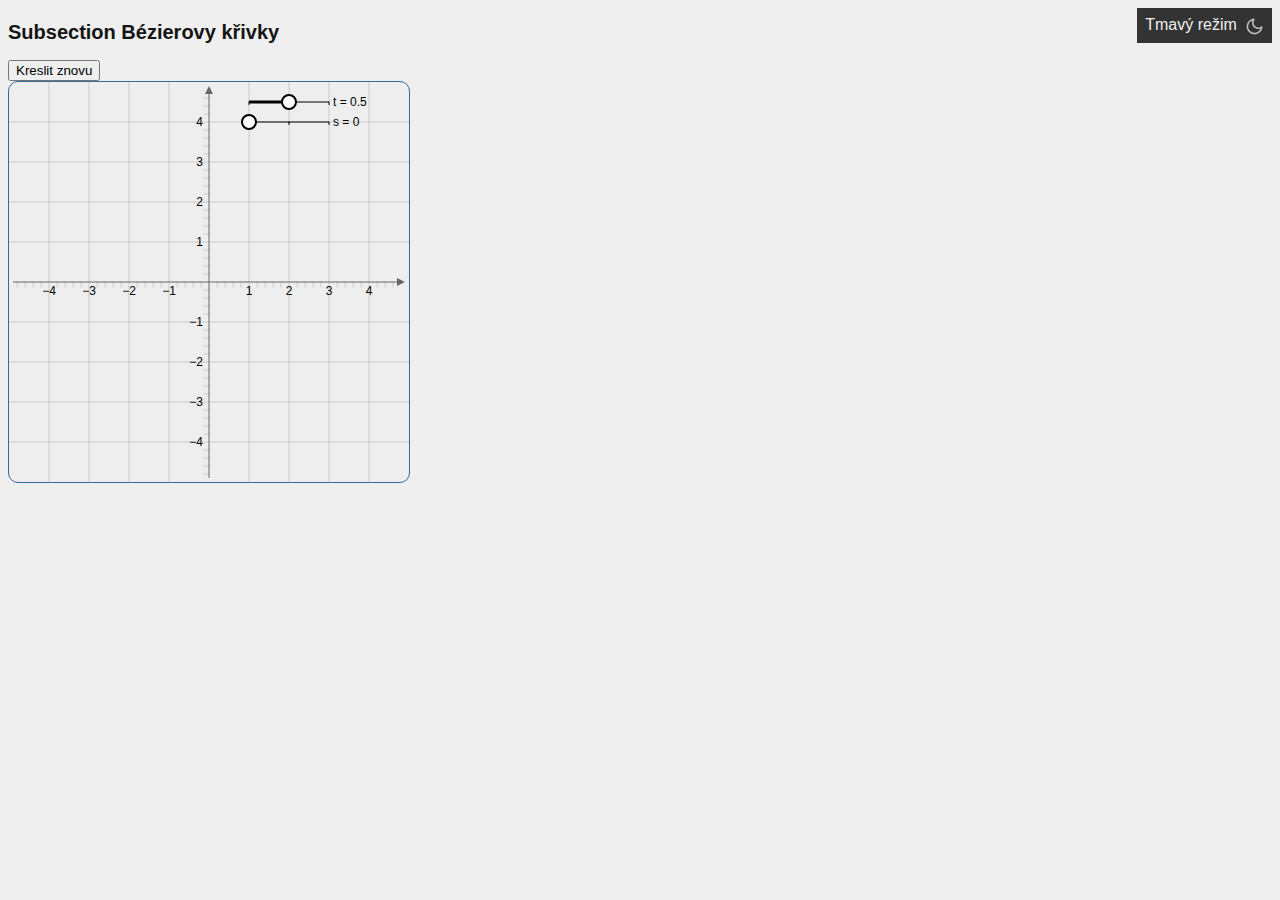
<file: subsection.html>
<!DOCTYPE html>
<html lang="cs-cz">
<head>
    <meta charset="UTF-8">
    <meta content="width=device-width, initial-scale=1.0" name="viewport">
    <title>Subsection Bézierovy křivky</title>
    <script charset="UTF-8" src="jsxgraphcore.js" type="text/javascript"></script>
    <link href="jsxgraph.css" rel="stylesheet" type="text/css"/>
    <link href="darkModeStyle.css" rel="stylesheet" type="text/css"/>
    <link href="appletStyle.css" rel="stylesheet" type="text/css"/>
</head>
<body>
<header>
    <div class="header1"><h1>Subsection Bézierovy křivky</h1></div>
    <div class="user-toggle">
        <div class="[ visually-hidden ][ js-mode-status ]" role="status"></div>
        <button class="[ toggle-button ] [ js-mode-toggle ]">
            <span class="[ toggle-button__text ] [ js-mode-toggle-text ]">Tmavý režim</span>
            <span aria-hidden="true" class="toggle-button__icon"></span>
        </button>
    </div>
    <script charset="UTF-8" src="darkMode.js" type="text/javascript"></script>
</header>
<p>
<form>
    <input onClick="clean();" type="button" value="Kreslit znovu">
</form>
<div class='jxgbox' id='jxgbox' style='width:400px; height:400px;'></div>
<script type='text/javascript'>
    //ZAPNUTÍ A VYPNUTÍ TESTOVACÍHCH BODŮ
    var test = false;

    var p = []; //body (points)
    var l = []; //čáry (lines)
    var m = []; //středové body (midpoints)
    var mL = []; //
    var m2 = [];
    var m2L = [];
    var c; //křivka (curve) - bezier

    function deCasteljau(vstPoints, vstT) {
        var a, b, i, t = vstT,
            midpoints = [],
            returnPoints = [],
            points = [];

        for (i = 0; i < vstPoints.length; i++) {
            points[i] = [vstPoints[i].X(), vstPoints[i].Y()]
        }

        while (points.length > 1) {

            for (i = 0; i < points.length - 1; ++i) {
                a = points[i];
                b = points[i + 1];

                midpoints.push([
                    a[0] + ((b[0] - a[0]) * t),
                    a[1] + ((b[1] - a[1]) * t)
                ]);
                returnPoints.push(midpoints[i]);
            }

            points = midpoints;
            midpoints = [];
        }

        returnPoints.splice(1, 1);

        return returnPoints;
    }

    var getMouseCoords = function (e, i) {
            var cPos = board.getCoordsTopLeftCorner(e, i),
                absPos = JXG.getPosition(e, i),
                dx = absPos[0] - cPos[0],
                dy = absPos[1] - cPos[1];

            return new JXG.Coords(JXG.COORDS_BY_SCREEN, [dx, dy], board);
        },
        down = function (e) {
            var canCreate, i, coords, el;

            if (p.length < 4) {
                canCreate = true;
            } else {
                canCreate = false;
            }

            if (e[JXG.touchProperty]) {
                // index of the finger that is used to extract the coordinates
                i = 0;
            }
            coords = getMouseCoords(e, i);

            for (el in board.objects) {
                if (JXG.isPoint(board.objects[el]) && board.objects[el].hasPoint(coords.scrCoords[1], coords.scrCoords[2])) {
                    canCreate = false;
                    break;
                }
            }

            if (canCreate) {
                //TESTOVACÍ BODY NEBO BOD KLIKNUTÍM
                if (test) {
                    p.push(board.create('point', [-3, 3], {name: '', label: {visible: false}}));
                    p.push(board.create('point', [-3, -3], {name: '', label: {visible: false}}));
                    l.push(board.create('segment', [p[0], p[1]], {strokeOpacity: 0.5}));
                    p.push(board.create('point', [3, -3], {name: '', label: {visible: false}}));
                    l.push(board.create('segment', [p[1], p[2]], {strokeOpacity: 0.5}));
                    p.push(board.create('point', [3, 3], {name: '', label: {visible: false}}));
                    l.push(board.create('segment', [p[2], p[3]], {strokeOpacity: 0.5}));
                } else {
                    p.push(board.create('point', [coords.usrCoords[1], coords.usrCoords[2]], {
                        name: '',
                        label: {visible: false}
                    }));
                    if (p.length > 1) {
                        l.push(board.create('segment', [p[(p.length - 2)], p[p.length - 1]], {strokeOpacity: 0.5}));
                    }
                }
                if (p.length !== 0 && (p.length % 4) === 0) {
                    c = board.create('curve', JXG.Math.Numerics.bezier(p),
                        {strokecolor: 'blue', strokeOpacity: 0.6, strokeWidth: 5});
                    stupenSubsection.setAttribute({fixed: false});
                    casRozdeleni.setAttribute({fixed: false});
                }
            }
            switch (stupenSubsection.Value()) {
                case 0:
                    cleanM();
                    break;
                case 1:
                    cleanM();
                    break;
                case 2:
                    cleanM();
                    break;
            }
        },
        up = function (e) {
            if (p.length === 4) {
                switch (stupenSubsection.Value()) {
                    case 0:
                        cleanM();
                        break;
                    case 1:
                        provestSubsection1();
                        break;
                    case 2:
                        provestSubsection2();
                        break;
                }
            }
        };

    board = JXG.JSXGraph.initBoard('jxgbox', {
        boundingbox: [-5, 5, 5, -5], keepaspectratio: true,
        showCopyright: false, showNavigation: false, axis: true, zoom: {enabled: false},
        pan: {enabled: false}
    });
    var casRozdeleni = board.create('slider', [[1, 4.5], [3, 4.5], [0, 0.5, 1]], {
        name: 't',
        precision: 1,
        needsUpdate: true,
        fixed: true
    });
    var stupenSubsection = board.create('slider', [[1, 4], [3, 4], [0, 0, 2]], {
        name: 's',
        snapWidth: 1,
        precision: 0,
        needsUpdate: true,
        fixed: true
    });
    board.on('down', down);
    board.on('up', up);

    var clean = function () {
        board.suspendUpdate();
        var i = p.length;
        while (i >= 0) {
            board.removeObject(p[p.length - i]);
            i--;
        }
        i = l.length;
        while (i >= 0) {
            board.removeObject(l[l.length - i]);
            i--;
        }
        board.removeObject(c);
        //p.splice(p.length-1,1); //asi správné odebrání posledního bodu
        //l.splice(l.length-1,1); //asi správné odebrání posledního bodu
        p = [];
        l = [];
        cleanM();
        board.unsuspendUpdate();
    };

    var cleanM = function () {
        board.suspendUpdate();
        var i = m.length;
        while (i >= 0) {
            board.removeObject(m[m.length - i]);
            i--;
        }
        m = [];

        i = mL.length;
        while (i >= 0) {
            board.removeObject(mL[mL.length - i]);
            i--;
        }
        mL = [];

        i = m2.length;
        while (i >= 0) {
            board.removeObject(m2[m2.length - i]);
            i--;
        }
        m2 = [];

        i = m2L.length;
        while (i >= 0) {
            board.removeObject(m2L[m2L.length - i]);
            i--;
        }
        m2L = [];

        board.unsuspendUpdate();
    };

    var provestSubsection1 = function () {

        var barvaBodu = 'orange';
        var barvaCar = 'orange';

        cleanM();

        i = 0;

        var pomocna = deCasteljau(p, Math.round(casRozdeleni.Value() * 10) / 10);
        var poradi = [0, 2, 4, 3, 1];
        while (i < pomocna.length) {

            m.push(board.create('point', pomocna[poradi[i]], {
                face: 'o',
                strokeColor: barvaBodu,
                fillColor: barvaBodu,
                name: '',
                fixed: true
            }));
            i++;
        }
        i = 0;
        mL.push(board.create('segment', [p[0], m[0]], {strokeOpacity: 0.5, color: barvaCar}));
        mL.push(board.create('segment', [p[p.length - 1], m[m.length - 1]], {strokeOpacity: 0.5, color: barvaCar}));
        while (i < m.length - 1) {
            mL.push(board.create('segment', [m[i], m[i + 1]], {strokeOpacity: 0.5, color: barvaCar}));
            i++;
        }

    };

    var provestSubsection2 = function () {
        var barvaBodu = 'green';
        var barvaCar = 'green';

        cleanM();
        provestSubsection1();

        i = 0;

        var m1Cast = [p[0], m[0], m[1], m[2]];
        var m2Cast = [m[2], m[3], m[4], p[3]];

        var pomocna = deCasteljau(m1Cast, Math.round(casRozdeleni.Value() * 10) / 10);
        var poradi = [0, 2, 4, 3, 1];
        while (i < pomocna.length) {

            m2.push(board.create('point', pomocna[poradi[i]], {
                face: 'o',
                strokeColor: barvaBodu,
                fillColor: barvaBodu,
                name: '',
                fixed: true
            }));
            i++;
        }
        pomocna = [];
        pomocna = deCasteljau(m2Cast, Math.round(casRozdeleni.Value() * 10) / 10);
        i = 0;
        while (i < pomocna.length) {

            m2.push(board.create('point', pomocna[poradi[i]], {
                face: 'o',
                strokeColor: barvaBodu,
                fillColor: barvaBodu,
                name: '',
                fixed: true
            }));
            i++;
        }
        i = 0;
        m2L.push(board.create('segment', [p[0], m2[0]], {strokeOpacity: 0.5, color: barvaCar}));
        m2L.push(board.create('segment', [p[p.length - 1], m2[m2.length - 1]], {strokeOpacity: 0.5, color: barvaCar}));
        while (i < m2.length - 1) {
            m2L.push(board.create('segment', [m2[i], m2[i + 1]], {strokeOpacity: 0.5, color: barvaCar}));
            i++;
        }

    };
</script>
</p>
</body>
</html>
</file>
<file: appletStyle.css>
body{
    font-family: sans-serif;
}

h1{
    font-size: 20px;
    margin-bottom: 0px;
}
header{
    display: flex;
    flex-wrap: wrap-reverse;
    justify-content: space-between;
}
</file>
<file: jsxgraph.css>
/*
    Copyright 2008-2016
        Matthias Ehmann,
        Michael Gerhaeuser,
        Carsten Miller,
        Bianca Valentin,
        Alfred Wassermann,
        Peter Wilfahrt

    This file is part of JSXGraph.

    JSXGraph is free software dual licensed under the GNU LGPL or MIT License.

    You can redistribute it and/or modify it under the terms of the

      * GNU Lesser General Public License as published by
        the Free Software Foundation, either version 3 of the License, or
        (at your option) any later version
      OR
      * MIT License: https://github.com/jsxgraph/jsxgraph/blob/master/LICENSE.MIT

    JSXGraph is distributed in the hope that it will be useful,
    but WITHOUT ANY WARRANTY; without even the implied warranty of
    MERCHANTABILITY or FITNESS FOR A PARTICULAR PURPOSE.  See the
    GNU Lesser General Public License for more details.

    You should have received a copy of the GNU Lesser General Public License and
    the MIT License along with JSXGraph. If not, see <http://www.gnu.org/licenses/>
    and <http://opensource.org/licenses/MIT/>.
 */

.jxgbox {
    /* for IE 7 */
    position: relative;
    overflow: hidden;
    background-color: #ffffff;
    border-style: solid;
    border-width: 1px;
    border-color: #356AA0;
    border-radius: 10px;
    -webkit-border-radius: 10px;
    -ms-touch-action: none;
    /* touch-action: none; */ /* Set with JavaScript */
}

.jxgbox svg text {
    cursor: default;
    -webkit-user-select: none;
    -moz-user-select: none;
    -ms-user-select: none;
    user-select: none;
}

.JXGtext {
    font-family: Courier, monospace; 
    /** 
     * The default font family is now set in 
     * JXG.Options.text.cssdefaultstyle = 'font-family: Arial, Helvetica, Geneva, sans-serif;'
     */
    /* 
        font-family: Arial, Helvetica, Geneva, sans-serif; 
    */
    
    /* "background-color: transparent;" may produce artefacts in IE. Solution: setting a color explicitly. */
    background-color: transparent;
    padding: 0;
    margin: 0;
}

.JXGinfobox {
    border-style: none;
    border-width: 1px;
    border-color: black;
}

/* CSS attributes will (permantely) overwrite attributes set in JSXGraph */
.JXGimage {
    /* opacity: 1.0; */
}

.JXGimageHighlight {
    /* opacity: 0.6; */
}
</file>
<file: darkModeStyle.css>
:root {
    --color-mode: 'light';
    --color-dark: #333;
    --color-dark-alpha: rgba(0, 0, 0, 0.1);
    --color-light: #efefef;
    --color-light-alpha: rgba(255, 255, 255, 0.9);

    /* https://twitter.com/Una/status/1129401554732277760 */
    --icon-sun: url('data:image/svg+xml,\
  <svg version="1.1" xmlns="http://www.w3.org/2000/svg" fill="currentColor" viewBox="0 0 24 24">\
    <path d="M18 12c0-0.811-0.161-1.587-0.455-2.295-0.304-0.735-0.75-1.395-1.303-1.948-0.552-0.552-1.213-0.998-1.948-1.303-0.707-0.293-1.483-0.454-2.294-0.454s-1.587 0.161-2.295 0.455c-0.735 0.304-1.395 0.75-1.948 1.302s-0.998 1.213-1.302 1.948c-0.294 0.708-0.455 1.484-0.455 2.295s0.161 1.587 0.455 2.295c0.304 0.735 0.75 1.395 1.303 1.948 0.552 0.552 1.213 0.998 1.948 1.303 0.707 0.293 1.483 0.454 2.294 0.454s1.587-0.161 2.295-0.455c0.735-0.304 1.395-0.75 1.948-1.303s0.998-1.213 1.303-1.948c0.293-0.707 0.454-1.483 0.454-2.294zM16 12c0 0.544-0.108 1.060-0.303 1.529-0.202 0.489-0.5 0.929-0.869 1.299s-0.81 0.667-1.299 0.869c-0.469 0.195-0.985 0.303-1.529 0.303s-1.060-0.108-1.529-0.303c-0.489-0.202-0.929-0.5-1.299-0.869s-0.667-0.81-0.869-1.299c-0.195-0.469-0.303-0.985-0.303-1.529s0.108-1.060 0.303-1.529c0.202-0.489 0.5-0.929 0.869-1.299s0.81-0.667 1.299-0.869c0.469-0.195 0.985-0.303 1.529-0.303s1.060 0.108 1.529 0.303c0.489 0.202 0.929 0.5 1.299 0.869s0.667 0.81 0.869 1.299c0.195 0.469 0.303 0.985 0.303 1.529zM11 1v2c0 0.552 0.448 1 1 1s1-0.448 1-1v-2c0-0.552-0.448-1-1-1s-1 0.448-1 1zM11 21v2c0 0.552 0.448 1 1 1s1-0.448 1-1v-2c0-0.552-0.448-1-1-1s-1 0.448-1 1zM3.513 4.927l1.42 1.42c0.391 0.391 1.024 0.391 1.414 0s0.391-1.024 0-1.414l-1.42-1.42c-0.391-0.391-1.024-0.391-1.414 0s-0.391 1.024 0 1.414zM17.653 19.067l1.42 1.42c0.391 0.391 1.024 0.391 1.414 0s0.391-1.024 0-1.414l-1.42-1.42c-0.391-0.391-1.024-0.391-1.414 0s-0.391 1.024 0 1.414zM1 13h2c0.552 0 1-0.448 1-1s-0.448-1-1-1h-2c-0.552 0-1 0.448-1 1s0.448 1 1 1zM21 13h2c0.552 0 1-0.448 1-1s-0.448-1-1-1h-2c-0.552 0-1 0.448-1 1s0.448 1 1 1zM4.927 20.487l1.42-1.42c0.391-0.391 0.391-1.024 0-1.414s-1.024-0.391-1.414 0l-1.42 1.42c-0.391 0.391-0.391 1.024 0 1.414s1.024 0.391 1.414 0zM19.067 6.347l1.42-1.42c0.391-0.391 0.391-1.024 0-1.414s-1.024-0.391-1.414 0l-1.42 1.42c-0.391 0.391-0.391 1.024 0 1.414s1.024 0.391 1.414 0z"></path>\
  </svg>');

    /* https://css-tricks.com/the-many-ways-to-change-an-svg-fill-on-hover-and-when-to-use-them/ */
    --icon-sun-filter: invert(0.61) sepia(0.8) saturate(5) hue-rotate(0deg) brightness(0.92);

    --icon-moon: url('data:image/svg+xml,\
  <svg version="1.1" xmlns="http://www.w3.org/2000/svg" fill="currentColor" viewBox="0 0 24 24">\
    <path d="M21.996 12.882c0.022-0.233-0.038-0.476-0.188-0.681-0.325-0.446-0.951-0.544-1.397-0.219-0.95 0.693-2.059 1.086-3.188 1.162-0.696 0.047-1.399-0.027-2.077-0.226-0.656-0.192-1.29-0.501-1.874-0.932-0.655-0.484-1.181-1.074-1.575-1.729-0.409-0.68-0.676-1.432-0.792-2.206s-0.082-1.571 0.11-2.342c0.184-0.741 0.514-1.46 0.999-2.115 0.142-0.191 0.216-0.435 0.191-0.691-0.053-0.55-0.542-0.952-1.092-0.898-1.117 0.109-2.186 0.399-3.172 0.843-1.005 0.452-1.925 1.065-2.723 1.808-0.883 0.82-1.618 1.801-2.159 2.901-0.523 1.064-0.863 2.238-0.978 3.485-0.125 1.347 0.024 2.658 0.402 3.878 0.392 1.266 1.031 2.431 1.863 3.433s1.86 1.843 3.033 2.461c1.13 0.595 2.392 0.982 3.739 1.106s2.659-0.025 3.878-0.403c1.266-0.392 2.431-1.031 3.433-1.863s1.843-1.86 2.461-3.033c0.595-1.13 0.982-2.392 1.106-3.739zM19.567 14.674c-0.126 0.351-0.276 0.689-0.447 1.014-0.493 0.937-1.166 1.76-1.969 2.427s-1.735 1.178-2.747 1.491c-0.973 0.302-2.021 0.421-3.102 0.321s-2.089-0.41-2.99-0.884c-0.937-0.493-1.76-1.166-2.427-1.969s-1.178-1.735-1.491-2.747c-0.302-0.973-0.421-2.021-0.321-3.102 0.092-1 0.365-1.938 0.782-2.786 0.43-0.878 1.018-1.661 1.725-2.319 0.64-0.595 1.377-1.086 2.183-1.449 0.179-0.081 0.362-0.155 0.548-0.223-0.092 0.257-0.171 0.516-0.236 0.778-0.256 1.029-0.302 2.091-0.147 3.121s0.51 2.032 1.056 2.941c0.527 0.875 1.23 1.663 2.1 2.306 0.775 0.573 1.622 0.986 2.5 1.243 0.907 0.266 1.846 0.364 2.772 0.302 0.752-0.050 1.496-0.207 2.21-0.465z"></path>\
  </svg>');
    --icon-moon-filter: invert(0.75);

    --jxgbox-no-filter: #eee;
    --jxgbox-filter: #888;

    --background: #efefef;
    --text-color: #141414;
    --button-icon: var(--icon-moon);
    --button-icon-filter: var(--icon-moon-filter);
    --button-background: var(--color-dark);
    --button-color: var(--color-light);
    --border-color: var(--color-dark-alpha);
    --jxgbox-background: var(--jxgbox-no-filter);
}

body {
    background: var(--background);
    color: var(--text-color);
    transition: background 500ms ease-in-out, color 200ms ease;
}

@media (prefers-color-scheme: dark) {
    :root {
        --color-mode: 'dark';
    }

    :root:not([data-user-color-scheme]) {
        --background: var(--color-dark);
        --text-color: var(--color-light);
        --button-icon: var(--icon-sun);
        --button-icon-filter: var(--icon-sun-filter);
        --button-background: var(--color-light);
        --button-color: var(--color-dark);
        --border-color: var(--color-light-alpha);
    }
}

[data-user-color-scheme="dark"] {
    --background: var(--color-dark);
    --text-color: var(--color-light);
    --button-icon: var(--icon-sun);
    --button-icon-filter: var(--icon-sun-filter);
    --button-background: var(--color-light-alpha);
    --jxgbox-background: var(--jxgbox-filter);
    --button-color: var(--color-dark);
    --border-color: var(--color-light-alpha);
}

/* Remove _all_ animations and transitions for people that prefer not to see them */
@media (prefers-reduced-motion: reduce) {
    body {
        scroll-behavior: auto;
    }

    * {
        -webkit-animation: none !important;
        animation: none !important;
        transition: none !important;
    }
}

/* If there’s no JS, there’s no need for the user toggle component to show */
.no-js .user-toggle {
    display: none;
}

.user-toggle {
    max-width: 20rem;
    text-align: center;
    margin-left: auto;
}

.toggle-button {
    display: flex;
    background: var(--button-background);
    color: var(--button-color);
    border: none;
    font: inherit;
    padding: 0.5rem 0.5rem;
    transition: background 500ms ease-in-out, color 200ms ease;
}

.toggle-button__icon {
    background: var(--button-icon);
    width: 1.2em;
    height: 1.2em;
    margin: 0 0 0 0.5em;
    filter: var(--button-icon-filter);
    transform: translateY(1px); /* Optical adjustment */
    transition: filter 500ms ease-in-out;
}

.visually-hidden {
    display: block;
    height: 1px;
    width: 1px;
    overflow: hidden;
    clip: rect(1px 1px 1px 1px);
    clip: rect(1px, 1px, 1px, 1px);
    clip-path: inset(1px);
    white-space: nowrap;
    position: absolute;
}

.jxgbox {
    background-color: var(--jxgbox-background);
    color: var(--text-color);
}
</file>
